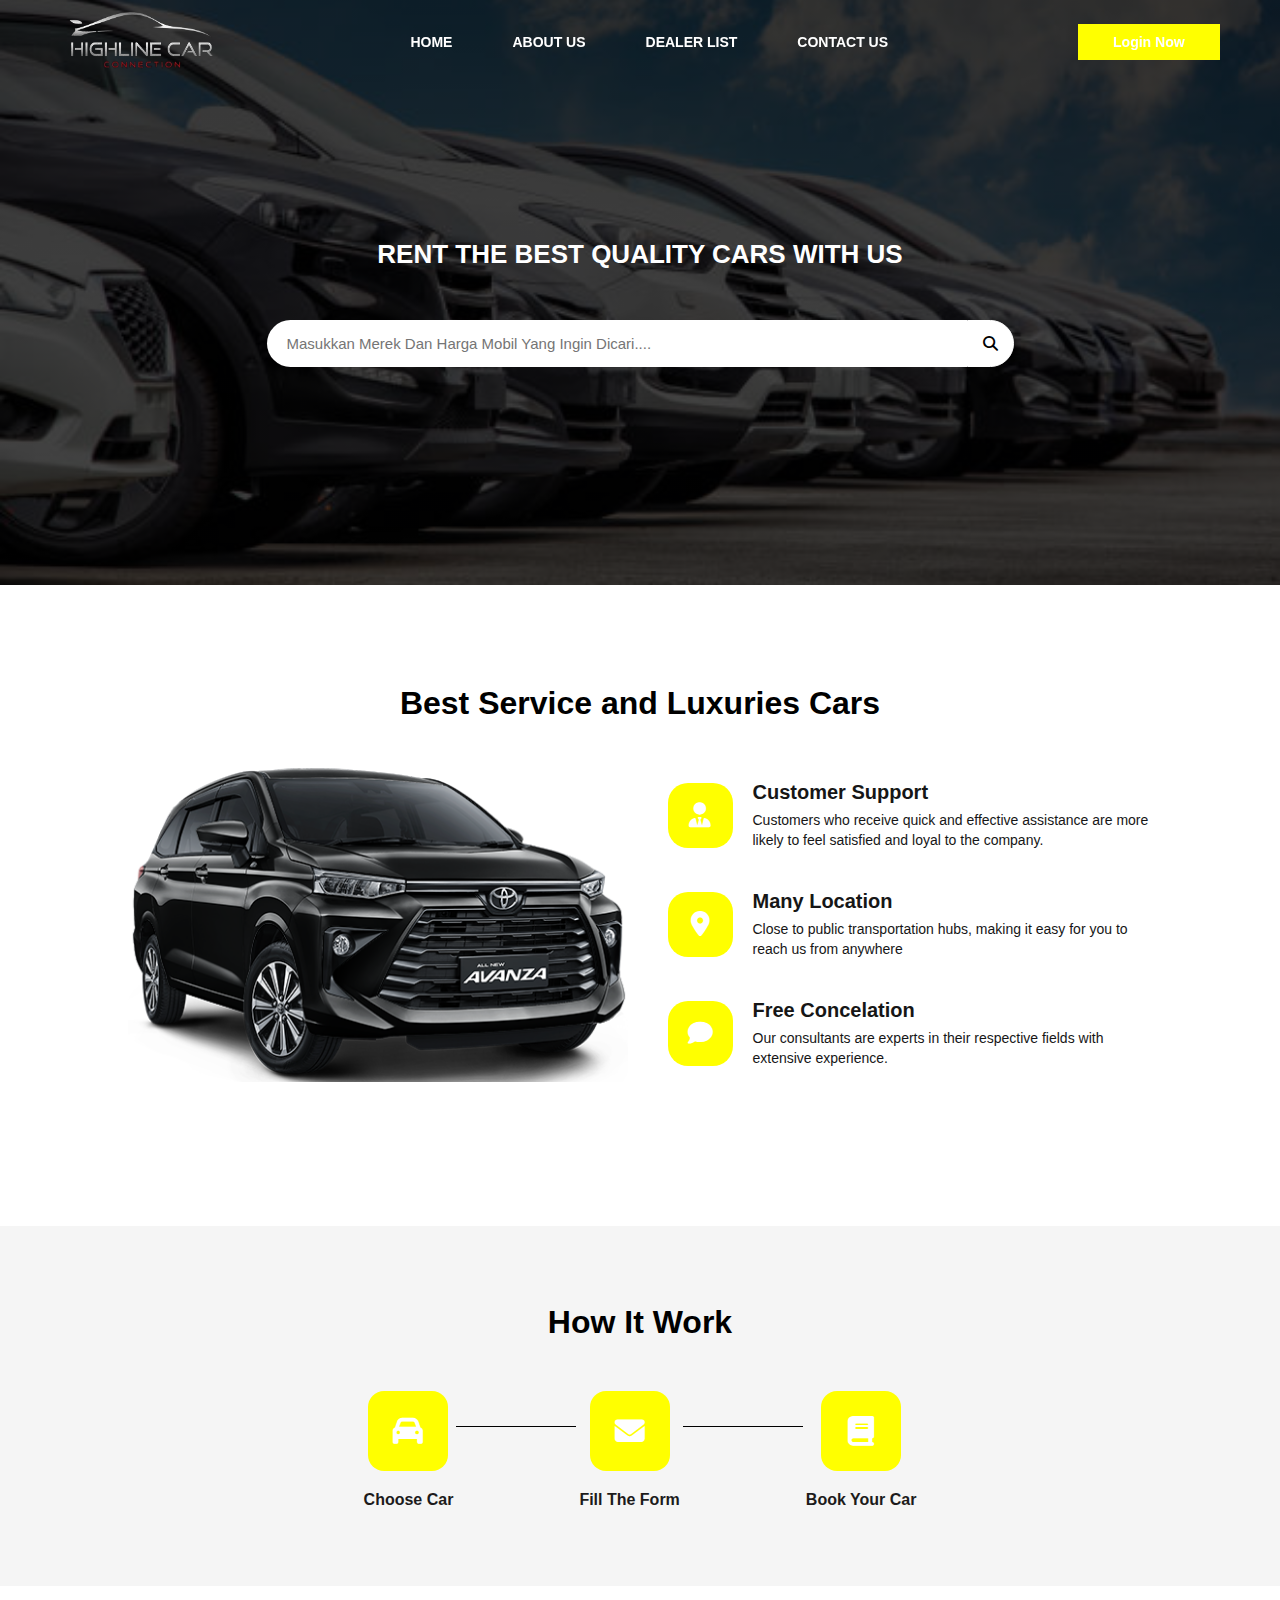
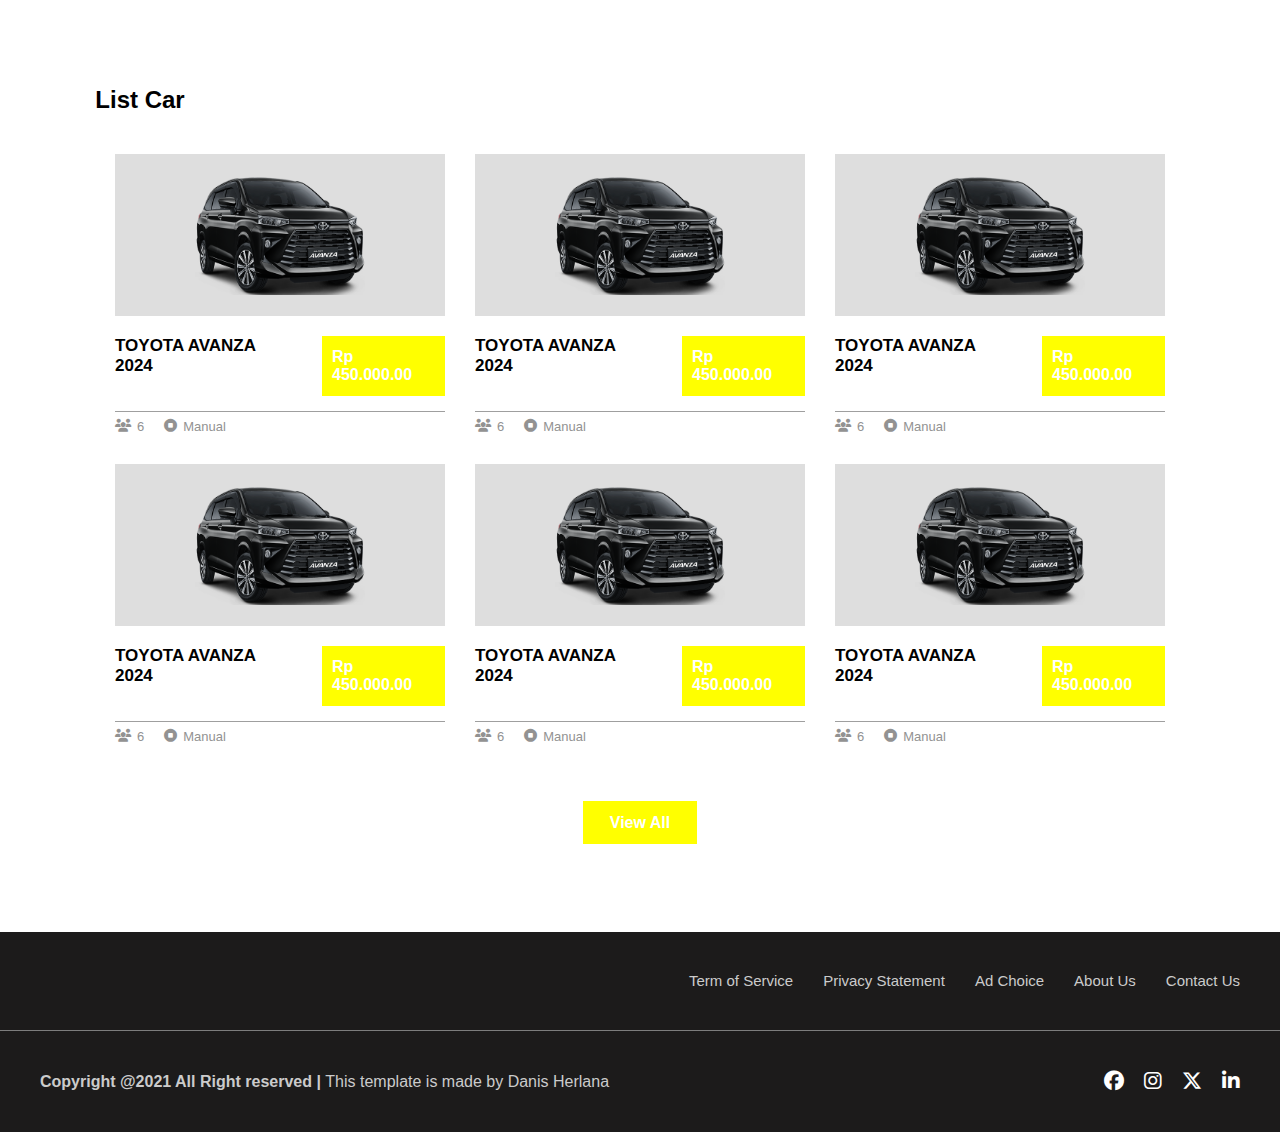
<file: index.html>
<!DOCTYPE html>
<html lang="en">
<head>
    <meta charset="UTF-8">
    <meta name="viewport" content="width=device-width, initial-scale=1.0">
    <title>PrimeCar</title>
    <link rel="stylesheet" href="style.css">
    <link rel="stylesheet" href="https://cdnjs.cloudflare.com/ajax/libs/font-awesome/6.5.2/css/all.min.css">
    <link rel="stylesheet" href="https://cdnjs.cloudflare.com/ajax/libs/font-awesome/6.4.0/css/all.min.css" integrity="sha512-iecdLmaskl7CVkqkXNQ/ZH/XLlvWZOJyj7Yy7tcenmpD1ypASozpmT/E0iPtmFIB46ZmdtAc9eNBvH0H/ZpiBw==" crossorigin="anonymous" referrerpolicy="no-referrer" />
    <link rel="stylesheet" href="https://cdnjs.cloudflare.com/ajax/libs/font-awesome/4.7.0/css/font-awesome.min.css">     
</head>
<body>
    <nav>
        <div class="logo">
            <a href="index.html"><img src="img/logo2.png" alt=""></a>
        </div>

        <input type="checkbox" id="check">
        <label for="check" class="checkbtn">
            <i class="fa-solid fa-bars"></i>
        </label>
        <ul>
            <li><a href="">HOME</a></li>
            <li><a href="">ABOUT US</a></li>
            <li><a href="">DEALER LIST</a></li>
            <li><a href="">CONTACT US</a></li>            
        </ul>
        <div class="login">
            <a href="">Login Now</a>
        </div>
    </nav>
    <section id="home">
        <div class="judul">            
            <p class="des">Rent The Best Quality Cars With Us</p>
        </div>
        <div class="cari">
            <input type="text" placeholder="Masukkan Merek Dan Harga Mobil Yang Ingin Dicari....">
            <button><i class="fa-solid fa-magnifying-glass"></i></button>
        </div>
    </section>

    <section id="service">
        <div class="judul"><h1>Best Service and Luxuries Cars</h1></div>
        <div class="info">
            <div class="gambar">
                <img src="img/avanza.png" alt="">
            </div>

            <div class="kolom">
                <div class="des">
                    <div class="icon"><i class="fa-solid fa-user-tie"></i></div>
                    <div class="teks">
                        <h1>Customer Support</h1>
                        <p>Customers who receive quick and effective assistance are more likely to feel satisfied and loyal to the company.</p>
                    </div>                
                </div>
                <div class="des">
                    <div class="icon"><i class="fa-solid fa-location-dot"></i></div>
                    <div class="teks">
                        <h1>Many Location</h1>
                        <p>Close to public transportation hubs, making it easy for you to reach us from anywhere</p>
                    </div>                
                </div>
                <div class="des">
                    <div class="icon"><i class="fa-solid fa-comment"></i></div>
                    <div class="teks">
                        <h1>Free Concelation</h1>
                        <p>Our consultants are experts in their respective fields with extensive experience.</p>
                    </div>                
                </div>
            </div>   
        </div>
    </section>

    <section id="kerja">
        <div class="judul">
            <h1>How It Work</h1>                
        </div>
        <div class="logo">
            <div class="lokasi">
                <div class="icon"><i class="fa-solid fa-car"></i></div>
                <p class="des">Choose Car</p>
            </div>
            <div class="garis"></div>
            <div class="lokasi">
                <div class="icon"><i class="fa-solid fa-envelope"></i></div>
                <p class="des">Fill The Form</p>
            </div>
            <div class="garis"></div>
            <div class="lokasi">
                <div class="icon"><i class="fa-solid fa-book"></i></div>
                <p class="des">Book Your Car</p>
            </div>
        </div>
    </section>
    
    <section id="mobil">
        <div class="judul">
            <h1>List Car</h1>
        </div>
        <div class="daftar">
            <a href="payment.html">
                <div class="card">
                    <div class="gambar">
                        <img src="img/avanza.png" alt="">
                    </div>
                    <div class="des">
                        <div class="merek"><h1>Toyota Avanza 2024</h1></div>
                        <div class="harga">Rp 450.000.00</div>                   
                    </div>
                    <div class="icon">
                        <div class="jumlah"><i class="fa-solid fa-users"></i>6</div>
                        <div class="jenis"><i class="fa-solid fa-circle-stop"></i>Manual</div>
                    </div>
                </div>
            </a>
            <a href="">
                <div class="card">
                    <div class="gambar">
                        <img src="img/avanza.png" alt="">
                    </div>
                    <div class="des">
                        <div class="merek"><h1>Toyota Avanza 2024</h1></div>
                        <div class="harga">Rp 450.000.00</div>                   
                    </div>
                    <div class="icon">
                        <div class="jumlah"><i class="fa-solid fa-users"></i>6</div>
                        <div class="jenis"><i class="fa-solid fa-circle-stop"></i>Manual</div>
                    </div>
                </div>
            </a>
            <a href="">
                <div class="card">
                    <div class="gambar">
                        <img src="img/avanza.png" alt="">
                    </div>
                    <div class="des">
                        <div class="merek"><h1>Toyota Avanza 2024</h1></div>
                        <div class="harga">Rp 450.000.00</div>                   
                    </div>
                    <div class="icon">
                        <div class="jumlah"><i class="fa-solid fa-users"></i>6</div>
                        <div class="jenis"><i class="fa-solid fa-circle-stop"></i>Manual</div>
                    </div>
                </div>
            </a>
            <a href="">
                <div class="card">
                    <div class="gambar">
                        <img src="img/avanza.png" alt="">
                    </div>
                    <div class="des">
                        <div class="merek"><h1>Toyota Avanza 2024</h1></div>
                        <div class="harga">Rp 450.000.00</div>                   
                    </div>
                    <div class="icon">
                        <div class="jumlah"><i class="fa-solid fa-users"></i>6</div>
                        <div class="jenis"><i class="fa-solid fa-circle-stop"></i>Manual</div>
                    </div>
                </div>
            </a>
            <a href="">
                <div class="card">
                    <div class="gambar">
                        <img src="img/avanza.png" alt="">
                    </div>
                    <div class="des">
                        <div class="merek"><h1>Toyota Avanza 2024</h1></div>
                        <div class="harga">Rp 450.000.00</div>                   
                    </div>
                    <div class="icon">
                        <div class="jumlah"><i class="fa-solid fa-users"></i>6</div>
                        <div class="jenis"><i class="fa-solid fa-circle-stop"></i>Manual</div>
                    </div>
                </div>
            </a>  
            <a href="">
                <div class="card">
                    <div class="gambar">
                        <img src="img/avanza.png" alt="">
                    </div>
                    <div class="des">
                        <div class="merek"><h1>Toyota Avanza 2024</h1></div>
                        <div class="harga">Rp 450.000.00</div>                   
                    </div>
                    <div class="icon">
                        <div class="jumlah"><i class="fa-solid fa-users"></i>6</div>
                        <div class="jenis"><i class="fa-solid fa-circle-stop"></i>Manual</div>
                    </div>
                </div>
            </a>  
        </div>

        <div class="swiper mySwiper">
            <div class="swiper-wrapper">
            <a href="" class="card swiper-slide">
                <div class="gambar">
                    <img src="img/avanza.png" alt="">
                </div>
                <div class="des">
                    <div class="merek"><h1>Toyota Avanza 2024</h1></div>
                    <div class="harga">Rp 450.000.00</div>                   
                </div>
                <div class="icon">
                    <div class="jumlah"><i class="fa-solid fa-users"></i>6</div>
                    <div class="jenis"><i class="fa-solid fa-circle-stop"></i>Manual</div>
                </div>
            </a>  

            <a href="" class="card swiper-slide">
                <div class="gambar">
                    <img src="img/avanza.png" alt="">
                </div>
                <div class="des">
                    <div class="merek"><h1>Toyota Avanza 2024</h1></div>
                    <div class="harga">Rp 450.000.00</div>                   
                </div>
                <div class="icon">
                    <div class="jumlah"><i class="fa-solid fa-users"></i>6</div>
                    <div class="jenis"><i class="fa-solid fa-circle-stop"></i>Manual</div>
                </div>
            </a>  

            <a href="" class="card swiper-slide">
                <div class="gambar">
                    <img src="img/avanza.png" alt="">
                </div>
                <div class="des">
                    <div class="merek"><h1>Toyota Avanza 2024</h1></div>
                    <div class="harga">Rp 450.000.00</div>                   
                </div>
                <div class="icon">
                    <div class="jumlah"><i class="fa-solid fa-users"></i>6</div>
                    <div class="jenis"><i class="fa-solid fa-circle-stop"></i>Manual</div>
                </div>
            </a>  

            <a href="" class="card swiper-slide">
                <div class="gambar">
                    <img src="img/avanza.png" alt="">
                </div>
                <div class="des">
                    <div class="merek"><h1>Toyota Avanza 2024</h1></div>
                    <div class="harga">Rp 450.000.00</div>                   
                </div>
                <div class="icon">
                    <div class="jumlah"><i class="fa-solid fa-users"></i>6</div>
                    <div class="jenis"><i class="fa-solid fa-circle-stop"></i>Manual</div>
                </div>
            </a>  

            <a href="" class="card swiper-slide">
                <div class="gambar">
                    <img src="img/avanza.png" alt="">
                </div>
                <div class="des">
                    <div class="merek"><h1>Toyota Avanza 2024</h1></div>
                    <div class="harga">Rp 450.000.00</div>                   
                </div>
                <div class="icon">
                    <div class="jumlah"><i class="fa-solid fa-users"></i>6</div>
                    <div class="jenis"><i class="fa-solid fa-circle-stop"></i>Manual</div>
                </div>
            </a> 

            <a href="" class="card swiper-slide">
                <div class="gambar">
                    <img src="img/avanza.png" alt="">
                </div>
                <div class="des">
                    <div class="merek"><h1>Toyota Avanza 2024</h1></div>
                    <div class="harga">Rp 450.000.00</div>                   
                </div>
                <div class="icon">
                    <div class="jumlah"><i class="fa-solid fa-users"></i>6</div>
                    <div class="jenis"><i class="fa-solid fa-circle-stop"></i>Manual</div>
                </div>
            </a>                         
            </div>
            <div class="swiper-pagination"></div>
          </div>
        
          <div class="tombol">
            <a href="">View All</a>
          </div>          
       
    </section>

    <footer>
        <div class="col-b">
            <div class="service">
                <li><a href="">Term of Service</a></li>
                <li><a href="">Privacy Statement</a></li>
                <li><a href="">Ad Choice</a></li>
                <li><a href="">About Us</a></li>
                <li><a href="">Contact Us</a></li>
            </div>
            <div class="garis"></div>
            <div class="sosmed">
                <div class="copy">            
                    <h1>Copyright @2021 All Right reserved | <span>This template is made by Danis Herlana</span></h1>
                </div>
                <div class="logo">
                    <a href=""><i class="fa-brands fa-facebook"></i></a>
                    <a href=""><i class="fa-brands fa-instagram"></i></a>
                    <a href=""><i class="fa-brands fa-x-twitter"></i></a>
                    <a href=""><i class="fa-brands fa-linkedin"></i></a>
                </div>
            </div>           
        </div>
    </footer>

    <script src="https://cdn.jsdelivr.net/npm/swiper@11/swiper-bundle.min.js"></script>
    <script src="script.js"></script>

</body>
</html>
</file>
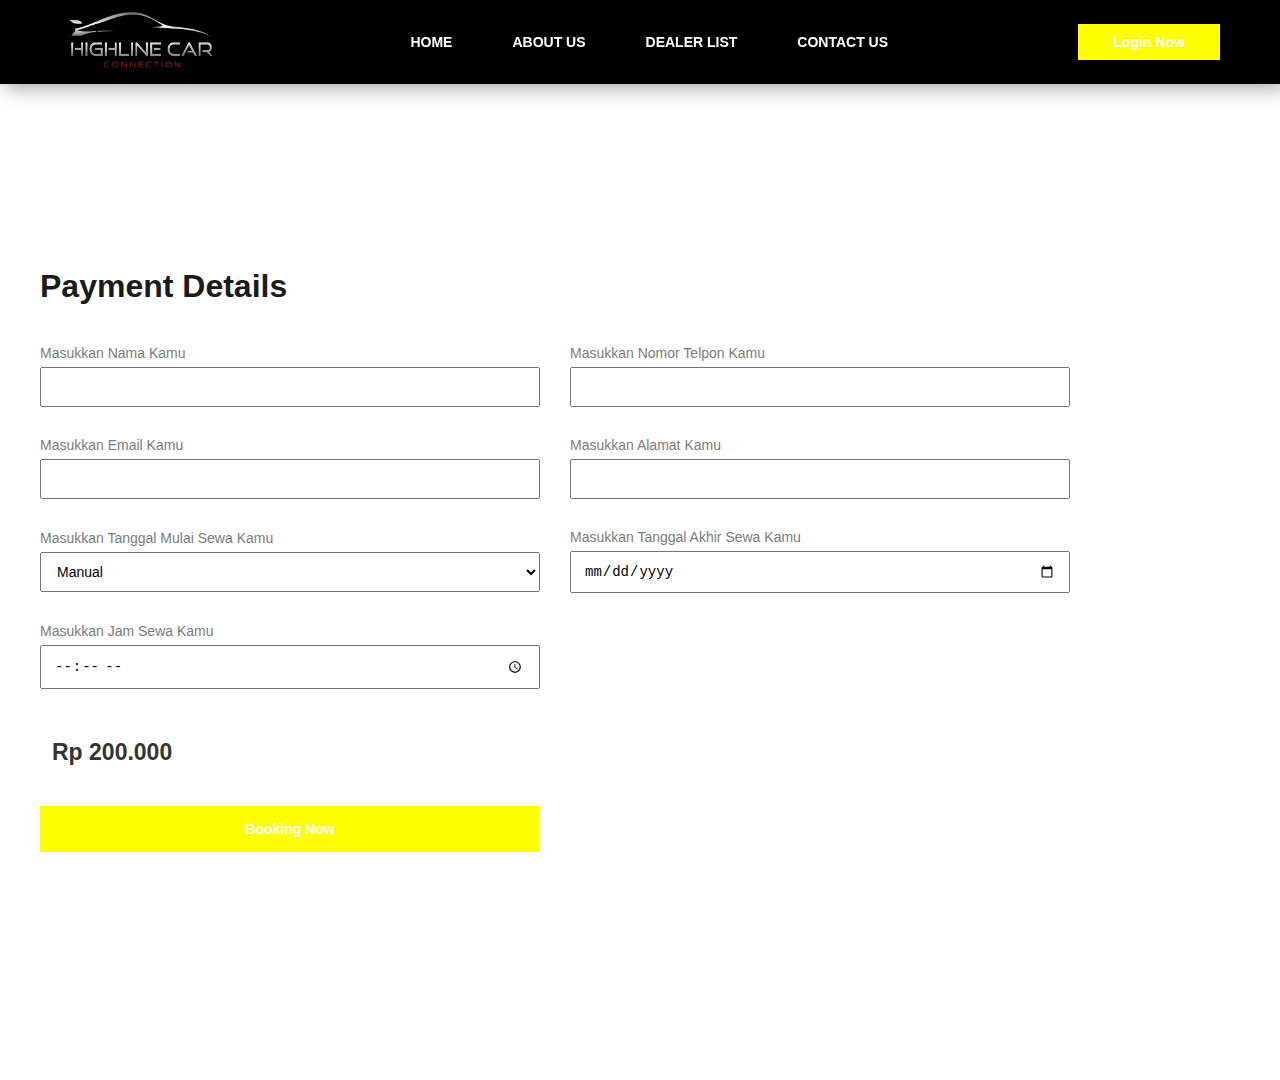
<file: payment.html>
<!DOCTYPE html>
<html lang="en">
<head>
    <meta charset="UTF-8">
    <meta name="viewport" content="width=device-width, initial-scale=1.0">
    <title>Payment</title>
    <link rel="stylesheet" href="style.css">
    <link rel="stylesheet" href="https://cdnjs.cloudflare.com/ajax/libs/font-awesome/6.5.2/css/all.min.css">
    <link rel="stylesheet" href="https://cdnjs.cloudflare.com/ajax/libs/font-awesome/6.4.0/css/all.min.css" integrity="sha512-iecdLmaskl7CVkqkXNQ/ZH/XLlvWZOJyj7Yy7tcenmpD1ypASozpmT/E0iPtmFIB46ZmdtAc9eNBvH0H/ZpiBw==" crossorigin="anonymous" referrerpolicy="no-referrer" />
    <link rel="stylesheet" href="https://cdnjs.cloudflare.com/ajax/libs/font-awesome/4.7.0/css/font-awesome.min.css">    
</head>
<body>
    <nav class="sticky">
        <div class="logo">
            <a href="index.html"><img src="img/logo2.png" alt=""></a>
        </div>

        <input type="checkbox" id="check">
        <label for="check" class="checkbtn">
            <i class="fa-solid fa-bars"></i>
        </label>
        <ul>
            <li><a href="">HOME</a></li>
            <li><a href="">ABOUT US</a></li>
            <li><a href="">DEALER LIST</a></li>
            <li><a href="">CONTACT US</a></li>            
        </ul>
        <div class="login">
            <a href="">Login Now</a>
        </div>
    </nav>
    <section id="payment">
        <h1 class="pay mt">Payment Details</h1>

        <form action="">
            <div class="form">
                <div class="col">
                    <label for="">Masukkan Nama Kamu</label>
                    <input type="text" placeholder="">
                </div>
                <div class="col">
                    <label for="">Masukkan Nomor Telpon Kamu</label>
                    <input type="number" placeholder="">
                </div>
                <div class="col">
                    <label for="">Masukkan Email Kamu</label>
                    <input type="email" placeholder="">
                </div>
                <div class="col">
                    <label for="">Masukkan Alamat Kamu</label>
                    <input type="text" placeholder="">            
                </div>
    
                <div class="col">
                    <label for="date">Masukkan Tanggal Mulai Sewa Kamu</label>
                    <select name="jenis" class="select" id="jenis" required>
                        <option disabled value="">Silahkan Pilih</option>
                        <option value="Manual">Manual</option>
                        <option value="Automatic">Automatic</option>                                      
                    </select>
                </div>
                
                <div class="col">
                    <label for="date">Masukkan Tanggal Akhir Sewa Kamu</label>
                    <input type="date" placeholder="Masukkan Tanggal Akhir Sewa Kamu">
                </div>
                
                <div class="col">
                    <label for="">Masukkan Jam Sewa Kamu</label>
                    <input type="time" placeholder="">
                </div>   
            </div>
            
            <div class="harga">
                <input type="text" value="Rp 200.000">
            </div>
            <div class="button">
                <input type="submit" value="Booking Now">
            </div>
        </form>
    </section>

    <script src="script.js"></script>
</body>
</html>
</file>
<file: style.css>
*{
    margin: 0;
    padding: 0;
    box-sizing: border-box;
}
body{
    font-family: "Poppins", sans-serif;
    box-sizing: border-box;
}
nav{
    width: 100%;
    display: flex;
    align-items: center;
    justify-content: center;
    gap: 190px;
    position: absolute;
    z-index: 100;
    position: fixed;
    transition: 0.3s;
}
nav.sticky{
    background: black;
    box-shadow:  7px 7px 16px #3030304e,
             -7px -7px 16px #3030304e;
}
nav ul{
    display: flex;
    gap: 60px;
}
nav ul li{
    list-style: none;
}
nav ul li a{
    text-decoration: none;
    color: rgb(255, 255, 255);
    font-weight: 600;
    font-size: 14px;
    transition: 0.3s;
}
nav ul li a:hover{
    color: yellow;
}
nav .logo img{
    width: 160px;
    height: 80px;
}
nav .login a{
    text-decoration: none;
    color: white;
    background: yellow;
    padding: 10px 35px;
    font-size: 14px;
    font-weight: 600;
    transition: 0.3s;
}
nav .login a:hover{
   background: white;
   color: black;
}
nav #check {
    display: none;
}
nav .checkbtn{
    display: none;
}
@media (max-width: 1115px) {
    nav {
        gap: 90px;
    }
}
@media (max-width: 1090px) {
    nav{
        gap: 80px;
    }
}
@media (max-width: 976px) {
   ul{
    display: flex;
    flex-direction: column;
    height: 130vh;
    background: black;
    width: 500px;
    padding: 0 20px;
    justify-content: center;
    align-items: center;
    position: absolute;
    margin-top: 560px;
    margin-right: 1900px;
    /* margin-right: 400px; */
    transition: 0.3s ease;
    text-align: left;
   }
   .login{
    display: none;
   }
   nav .checkbtn{
    display: block;
    cursor: pointer;
   }
   #check:checked ~ ul{
    margin-right: 400px;
   }
   nav .checkbtn i{
    color: white;
    font-size: 25px;
   }
   nav {
    gap: 620px;
   }
}
@media (max-width: 850px) {
    nav{
        gap: 500px;
    }
}
@media (max-width: 735px) {
    nav{
        gap: 450px;
        height: 80px;
    }
    nav .logo img{
        width: 120px;
        height: 60px;
    }
}
@media (max-width: 640px) {
    nav{
        gap: 400px;
        height: 80px;
    }
    nav .logo img{
        width: 120px;
        height: 60px;
    }
}
@media (max-width: 600px) {
    nav{
        gap: 350px;
        height: 80px;
    }
    nav .logo img{
        width: 120px;
        height: 60px;
    }
}
@media (max-width: 530px) {
    nav{
        gap: 270px;
        height: 80px;
    }
    nav .logo img{
        width: 120px;
        height: 60px;
    }
    nav ul{
        align-items: flex-start;
    }
    nav ul li{
        margin-left: 270px;
    }
}
@media (max-width: 450px) {
    nav{
        gap: 220px;
        height: 80px;
    }
    nav .logo img{
        width: 100px;
        height: 60px;
    }
    nav ul{
        align-items: flex-start;
    }
    nav ul li{
        margin-left: 270px;
    }
}
@media (max-width: 390px) {
    nav{
        gap: 180px;
        height: 80px;
    }
    nav .logo img{
        width: 100px;
        height: 60px;
    }
    nav ul{
        align-items: flex-start;
    }
    nav ul li{
        margin-left: 270px;
    }
}
@media (max-width: 350px) {
    nav ul li{
        margin-left: 290px;
    }
}
@media (max-width: 335px) {
    nav{
        gap: 150px;
        height: 80px;
    } 
}
@media (max-width: 310px) {
    nav{
        gap: 130px;
        height: 80px;
    }   
    nav ul li{
        margin-left: 300px;
    }
}
#home{
    width: 100%;
    height: 65vh;
    background-image: linear-gradient(rgba(0, 0, 0, 0.771),rgba(0, 0, 0, 0.713)), url(img/bghome.jpg);
    background-position: center;
    background-size: cover;
    display: flex;
    flex-direction: column;
    justify-content: center;  
    align-items: center;  
}
#home .judul{            
    text-align: center;
    margin-top: 20px;
}
#home .harga{
    color: yellow;
    font-size: 70px;
}
#home .des {
    color: white;
    font-weight: 600;
    font-size: 26px;
    text-transform: uppercase;
    margin: 0 20px 0 20px;

}
#home .cari {
    width: 100%;
    display: flex;
    justify-content: center;
    align-items: center;
    margin-top: 50px;
}
#home .cari button{
    padding: 0px 15px;
    height: 47px;
    border: 1px solid white;
    border-radius: 0 50px 50px 0;
    cursor: pointer;
    background: white;
    font-size: 15px;
    transition: 0.3s ease;
}
#home .cari button:hover{
    background: yellow;
    border: 1px solid yellow;
    color: white;

}
#home .cari input{
    padding: 15px 20px;
    width: 700px;
    border-radius: 50px 0 0 50px;
    border: none;
    font-size: 15px;
}
#home .cari input:focus{
    outline: none;
}
@media (max-width: 810px) {
    #home .cari input{
        width: 600px;        
    }
}
@media (max-width: 700px) {
    #home .cari input{
        width: 400px;        
    }
}
@media (max-width: 505px) {
    #home .cari input{
        width: 350px;        
    }
}
@media (max-width: 575px) {
    /* #home .judul{
        margin-left: 0;
    } */
    #home{
        align-items: center;
    }
}
@media (max-width: 500px) {
    #home .harga{
        color: yellow;
        font-size: 50px;
    }
    #home .des {
        color: white;
        font-weight: 600;
        font-size: 20px;
        line-height: 26px;
    }
    h1{
        font-size: 20px;
    }
}
@media (max-width: 450px) {
    #home .cari input{
        width: 300px;        
    }
}
@media (max-width: 380px) {
    #home .cari input{
        width: 220px; 
        font-size: 14px;       
    }
    #home .cari button{        
        height: 46px;     
    }
}
@media (max-width: 295px) {
    #home .cari input{
        width: 200px;        
    }
}

#mobil{
    width: 100%;
    display: flex;
    margin-top: 100px;
    margin-bottom: 100px;
    flex-direction: column;
    justify-content: center;
    align-items: center;
}
#mobil .tombol{
    margin-top: 20px;
}
#mobil .tombol a{
    padding: 13px 27px;
    background: yellow;
    font-weight: 600;
    color: white;
    font-size: 16px;
    transition: 0.3s;
}
#mobil .tombol a:hover{    
    background: rgb(3, 3, 3);
    font-weight: 600;
    color: white;
    font-size: 16px;
}
#mobil .swiper{
    display: none;
}

#mobil .judul h1{
    font-size: 24px;
    margin-right: 1000px;
}
#mobil .daftar{
    margin: 0 20px 50px 20px;
    margin-top: 40px;
    display: flex;
    gap: 30px;
    flex-wrap: wrap;
    justify-content: center;
}
#mobil .card {
    width: 330px;
    height: 280px;
    display: flex;
    flex-direction: column;
}
#mobil .card-1 {
    width: 80%;
    height: 280px;
    display: flex;
    flex-direction: column;
}
#mobil .card:hover .des .harga {
   background: black;
}
#mobil .card-1:hover .des .harga {
    background: black;
 }
#mobil .card .des{
    display: flex;
    margin-top: 20px;
    justify-content: space-between;
}
#mobil .card-1 .des{
    display: flex;
    margin-top: 20px;
    justify-content: space-between;
}
#mobil .card .des .merek h1{
   font-size: 17px;
   text-transform: uppercase;
   margin-right: 30px;
}
#mobil .card-1 .des .merek h1{
    font-size: 17px;
    text-transform: uppercase;
    margin-right: 30px;
 }
#mobil .card .des .harga{
    font-size: 16px;   
    font-weight: 600;
    color: rgb(255, 255, 255);
 }
 #mobil .card-1 .des .harga{
    font-size: 16px;   
    font-weight: 600;
    color: rgb(255, 255, 255);
 }
#mobil .card .des .harga{
    padding: 12px 10px;
    background: yellow;
    transition: 0.3s;
}
#mobil .card-1 .des .harga{
    padding: 12px 10px;
    background: yellow;
    transition: 0.3s;
}
#mobil .card .gambar{
    width: 100%;
    height: 170px;
    display: flex;
    justify-content: center;
    align-items: center;
    background: rgb(222, 222, 222);
}
#mobil .card-1 .gambar{
    width: 100%;
    height: 170px;
    display: flex;
    justify-content: center;
    align-items: center;
    background: rgb(222, 222, 222);
}
#mobil .card .gambar img{
    width: 170px;
    height: 120px;
}
#mobil .card-1 .gambar img{
    width: 250px;
    height: 150px;
}
#mobil a{
    text-decoration: none;
    color: black;
}
#mobil .card .icon{
    width: 100%;
    border-top: 1px solid rgb(159, 159, 159);
    display: flex;
    gap: 20px;   
    margin-top: 15px; 
}
#mobil .card-1 .icon{
    width: 100%;
    border-top: 1px solid rgb(159, 159, 159);
    display: flex;
    gap: 20px;   
    margin-top: 15px; 
}
#mobil .card .icon .jumlah{
    margin-top: 7px;
    display: flex;
    gap: 6px;
    color: rgb(146, 146, 146);
    font-size: 13px;
}
#mobil .card-1 .icon .jumlah{
    margin-top: 7px;
    display: flex;
    gap: 6px;
    color: rgb(146, 146, 146);
    font-size: 13px;
}
#mobil .card .icon .jenis{
    margin-top: 7px;
    display: flex;
    gap: 6px;
    color: rgb(146, 146, 146);
    font-size: 13px;
}
#mobil .card-1 .icon .jenis{
    margin-top: 7px;
    display: flex;
    gap: 6px;
    color: rgb(146, 146, 146);
    font-size: 13px;
}

.swiper {
    width: 100%;
    padding-top: 50px;
    padding-bottom: 50px;
  }

  .swiper-slide {
    background-position: center;
    background-size: cover;
    width: 300px;
    height: 300px;
  }

  .swiper-slide img {
    display: block;
    width: 100%;
  }

@media (max-width: 1115px) {
    #mobil .judul h1 {
        font-size: 24px;
        margin-right: 0;
    }
    
}
@media (max-width: 1106px) {
    #mobil .card {
        width: 300px;
        
    }
    #mobil .card .des .harga{
        font-size: 14px;   
        font-weight: 600;
        color: rgb(255, 255, 255);
     }
     #mobil .card .des .merek h1{
        font-size: 15px;
        text-transform: uppercase;
     }
}
@media (max-width: 1016px) {
    #mobil .card {
        width: 260px;
        
    }
    #mobil .card .des .harga{
        font-size: 14px;   
        font-weight: 600;
        color: rgb(255, 255, 255);
     }
     #mobil .card .des .merek h1{
        font-size: 15px;
        text-transform: uppercase;
     }
}
@media (max-width: 896px) {
    #mobil .card {
        width: 320px;
        
    }
    #mobil .card .des .harga{
        font-size: 14px;   
        font-weight: 600;
        color: rgb(255, 255, 255);
     }
     #mobil .card .des .merek h1{
        font-size: 15px;
        text-transform: uppercase;
     }
}
@media (max-width: 808px) {
  #mobil{
    margin-top: 80px;
    margin-bottom: 80px;
  }
}
@media (max-width: 726px) {
    #mobil .card {
        width: 270px;
        
    }
    #mobil .card .des .harga{
        font-size: 14px;   
        font-weight: 600;
        color: rgb(255, 255, 255);
     }
     #mobil .card .des .merek h1{
        font-size: 15px;
        text-transform: uppercase;
     }
}
@media (max-width: 626px) {
    #mobil .daftar{
        gap: 15px;
    }
    #mobil .card {
        width: 220px;
        
    }
    #mobil .card .des .harga{
        font-size: 14px;   
        font-weight: 600;
        color: rgb(255, 255, 255);
     }
     #mobil .card .des .merek h1{
        font-size: 15px;
        text-transform: uppercase;
     }
}
@media (max-width: 511px) {
 #mobil .daftar .card{
    display: none;
 }
 #mobil .daftar{
    display: none;
 }
 #mobil .swiper{
    display: block;
    margin-bottom: 50px;
    margin-top: 30px;
 }
 #mobil .card{
    width: 330px;
    
}
#mobil .judul h1 {
    font-size: 20px;
    margin-right: 0;
}
}
@media (max-width: 375px) {
    #mobil .card{
        width: 250px;        
    }
}

#kerja {
    width: 100%; 
    height: 40vh;   
    display: flex;
    flex-direction: column;
    justify-content: center;
    align-items: center; 
    background: whitesmoke;   
}

#kerja .garis{
    width: 120px;
    margin-top: 35px;
    border-top: 1px solid black;        
}

#kerja .logo{   
    display: flex;
    flex-wrap: wrap;
    margin: 50px 30px 0px 30px;
    gap: 3px;
}
#kerja .logo .lokasi .icon{
    display: flex;
    justify-content: center;
    align-items: center;
    width: 80px;
    height: 80px;
    font-size: 30px;
    border-radius: 16px;
    background: yellow;
    color: white;
}
#kerja .logo .lokasi .des{
    margin-top: 20px;
    font-weight: bold;
    color: #1c1b1b;
}

#kerja .lokasi{
    display: flex;
    flex-direction: column;
    justify-content: center;
    align-items: center;
}
@media (max-width: 1115px) {
    #kerja .logo .lokasi .icon{
        display: flex;
        justify-content: center;
        align-items: center;
        width: 70px;
        height: 70px;
        font-size: 27px;
        border-radius: 16px;
        background: yellow;
        color: white;
    }
}

@media (max-width: 667px) {
    #kerja .logo{    
        display: flex;
        flex-wrap: wrap;
        margin: 50px 10px;
        gap: 3px;
    }
}
@media (max-width: 627px) {
    #kerja {
        width: 100%;
        height: fit-content;
        display: flex;
        flex-direction: column;
        justify-content: center;
        align-items: center;
        background: rgba(245, 245, 245, 0);
    }
    #kerja .logo{    
        display: flex;
        flex-direction: column;
        margin: 50px 10px 50px 10px;
        gap: 3px;
    }
    #kerja .garis{
        width: 1px;
        margin-top: 8px;
        margin-bottom: 8px;
        height: 67px;
        margin-left: 61px;
        border-left: 1px solid black;        
    }
    #kerja .logo .lokasi .des {
       font-size: 15px;
    }
}
#service{
    width: 100%;
    margin-top: 100px;
    margin-bottom: 100px;
    display: flex;
    flex-direction: column;
    justify-content: center;
    align-items: center;
}
#service .kolom{
    display: flex;
    flex-direction: column;
    justify-content: center;
    align-items: center;
    gap: 40px;
}
#service .info{
    display: flex;
    margin: 40px 20px; 
    gap: 40px;
    justify-content: center;
    align-items: center;
}
#service .gambar img{
    width :500px;
    height: 320px;
}
#service .des{
    display: flex;
    justify-content: center;
    align-items: center;   
}
#service .des .icon{
    width: 65px;
    height: 65px;
    border-radius: 20px;
    display: flex;
    justify-content: center;
    align-items: center;
    background-color: yellow;
    color: white;
    font-size: 25px;
}
#service .des .teks h1{
    font-size: 20px;
    color: rgb(22, 22, 22);
}
#service .des .teks{
    margin-left: 20px;
}
#service .teks p{
    margin-top: 6px;
    width: 400px;
    font-size: 14px;
    color: rgb(22, 22, 22);
    line-height: 20px;
}
@media (max-width: 1115px) {
    #service .teks p {
        margin-top: 6px;
        width: 300px;
        font-size: 14px;
        color: rgb(22, 22, 22);
        line-height: 20px;
    }
}
@media (max-width: 995px) {
#service .gambar img {
    width: 450px;
    height: 300px;
}
}
@media (max-width: 910px) {
    #service .gambar img {
        width: 400px;
        height: 250px;
    }
    }
    @media (max-width: 870px) {
        #service .gambar img {
            width: 330px;
            height: 230px;
        }
        #service .des .teks h1 {
            font-size: 17px;
            color: rgb(22, 22, 22);
        }
        #service .teks p {
            margin-top: 6px;
            width: 300px;
            font-size: 13px;
            color: rgb(22, 22, 22);
            line-height: 20px;
        }
        }
@media (max-width: 808px) {
    #service .gambar img {
        width: 330px;
        height: 230px;
        display: none;
    }
    #service {        
        margin-top: 80px;
        margin-bottom: 80px;        
    }
    #service .des .teks h1 {
        font-size: 17px;
        color: rgb(22, 22, 22);
    }
    #service .teks p {
        margin-top: 6px;
        width: 300px;
        font-size: 13px;
        color: rgb(22, 22, 22);
        line-height: 20px;
    }
    #service .info {
        display: flex;
        margin: 40px 20px;
        gap: 0px;
        justify-content: center;
        align-items: center;
    }
}
@media (max-width: 440px) {
    #service .teks p {
        margin-top: 6px;
        width: 181px;
        font-size: 13px;
        color: rgb(22, 22, 22);
        line-height: 20px;
    }
    #service .des {
        display: flex;
        justify-content: center;
        align-items: center;
        flex-direction: column;
        text-align: center;
    }
    #service .des .teks {
        margin-left: 0px;
    }
    #service .des .teks h1 {
        font-size: 17px;
        color: rgb(22, 22, 22);
        margin-top: 20px;
    }
    .judul{
        text-align: center;
        margin: 0 40px;
    }
    .judul h1{
        line-height: 30px;
    }
}

#payment{
    width: 100%;
    height: 120vh;
    display: flex;
    flex-direction: column;
    justify-content: center;
    overflow: hidden;
}
#payment .pay{
    color: #1c1b1b;
    margin: 40px 40px 0px 40px;
}

#payment form .form{
    margin: 40px 40px;
    display: flex;
    flex-wrap: wrap;
    align-items: center;
    gap: 30px;
}
#payment form input{
    padding: 10px 12px;
    width: 500px;
    font-size: 14px;
}
#payment form input:focus{
    outline: 1px solid rgb(85, 85, 85);
}

#payment form .select{
    padding: 10px 12px;
    width: 500px;
    font-size: 14px;
}
#payment form select:focus{
    outline: 1px solid rgb(85, 85, 85);
}
.col{
    display: flex;
    flex-direction: column;
    gap: 6px;
}
#payment .col label{
    font-size: 14px;
    color: rgb(124, 124, 124);
}
#payment .harga{
    margin: 0 40px;
}
#payment .harga input{
    font-weight: bold;
    border: none;
    font-size: 23px;
    color: rgb(53, 53, 53);
}
#payment .button{
    margin: 30px 40px 0 40px;
}
#payment .button input{
    border: none;
    background: yellow;
    color: white;
    cursor: pointer;
    font-weight: bold;
    transition: 0.3s;
    padding: 15px 0;
}
#payment .button input:hover{
    background-color: black;
}

@media (max-width: 1115px) {
    #payment{
        height: fit-content;
    }
    #payment .pay{
        color: #1c1b1b;
        margin: 150px 40px 0px 40px;
    }
    #payment .button {
        margin: 30px 40px 100px 40px;
    }
}
@media (max-width:590px) {
    #payment form input {
        padding: 10px 12px;
        width: 400px;
        font-size: 14px;
    }
}
@media (max-width: 490px) {
    #payment{
        display: flex;
        flex-direction: column;
        justify-content: center;
        align-items: center;
    }
    #payment form .form {
    margin: 40px 40px;
    display: flex;
    flex-wrap: wrap;
    align-items: center;
    justify-content: center;
    gap: 30px;    
}
    #payment form input {
        padding: 10px 12px;
        width: 350px;
        font-size: 14px;
    }
}
@media (max-width: 446px) {
      #payment form input {
        padding: 10px 12px;
        width: 320px;
        font-size: 14px;
    }
}
@media (max-width: 416px) {
      #payment form input {
        padding: 10px 12px;
        width: 300px;
        font-size: 14px;
    }
        #payment form .form {
    margin: 40px 0px;
    display: flex;
    flex-wrap: wrap;
    align-items: center;
    justify-content: center;
    gap: 30px;    
}
}
@media (max-width: 355px) {
      #payment form input {
        padding: 10px 12px;
        width: 250px;
        font-size: 14px;
    }
        #payment form .form {
    margin: 40px 0px;
    display: flex;
    flex-wrap: wrap;
    align-items: center;
    justify-content: center;
    gap: 30px;    
}
}

footer{
    width: 100%;
    background-color: #1c1b1b;
    height: 200px;
    display: flex;
    flex-direction: column;   
}
footer .service{
    display: flex;  
    gap: 30px; 
    flex-wrap: wrap;
    justify-content: flex-end;
    margin: 40px 40px 40px 0;
}
footer .service li{
    list-style: none;
}
footer .service li a{
    text-decoration: none;
    font-size: 15px;
    color: rgb(203, 203, 203);
    transition: 0.3s;
}
footer .service li a:hover{
    text-decoration: none;
    font-size: 15px;
    color: rgb(255, 255, 255);
}
.garis{
    width: 100%;
    height: 1px;
    background-color: rgb(125, 125, 125);
}
footer .copy h1{
    font-size: 16px;
        color: rgb(203, 203, 203);
}
footer .copy span{
    font-size: 16px;
    color: rgb(203, 203, 203);

    font-weight: 400;
}
footer .copy{
    margin: 40px 40px;
}
footer .logo{
    margin: 40px 40px;
    display: flex;
    flex-wrap: wrap;
    gap: 20px;
}
footer .sosmed{
    display: flex;
    justify-content: space-between;
    align-items: center;
    flex-wrap: wrap;
}
footer i{
    color: white;
    font-size: 20px;
}
@media (max-width: 881px) {
    footer{
        height: fit-content;
    }
}
@media (max-width: 670px) {
    footer .service {       
        margin: 40px 40px 40px 40px;
    }
}
@media (max-width: 525px) {
    footer .service {
        display: flex;
        gap: 30px;
        flex-direction: column;
        justify-content: flex-start;        
    }
}

/* slide */

/**
 * Swiper 11.1.4
 * Most modern mobile touch slider and framework with hardware accelerated transitions
 * https://swiperjs.com
 *
 * Copyright 2014-2024 Vladimir Kharlampidi
 *
 * Released under the MIT License
 *
 * Released on: May 30, 2024
 */
 @font-face {
    font-family: swiper-icons;
    src: url('data:application/font-woff;charset=utf-8;base64, [base64]//wADZ2x5ZgAAAywAAADMAAAD2MHtryVoZWFkAAABbAAAADAAAAA2E2+eoWhoZWEAAAGcAAAAHwAAACQC9gDzaG10eAAAAigAAAAZAAAArgJkABFsb2NhAAAC0AAAAFoAAABaFQAUGG1heHAAAAG8AAAAHwAAACAAcABAbmFtZQAAA/gAAAE5AAACXvFdBwlwb3N0AAAFNAAAAGIAAACE5s74hXjaY2BkYGAAYpf5Hu/j+W2+MnAzMYDAzaX6QjD6/4//Bxj5GA8AuRwMYGkAPywL13jaY2BkYGA88P8Agx4j+/8fQDYfA1AEBWgDAIB2BOoAeNpjYGRgYNBh4GdgYgABEMnIABJzYNADCQAACWgAsQB42mNgYfzCOIGBlYGB0YcxjYGBwR1Kf2WQZGhhYGBiYGVmgAFGBiQQkOaawtDAoMBQxXjg/wEGPcYDDA4wNUA2CCgwsAAAO4EL6gAAeNpj2M0gyAACqxgGNWBkZ2D4/wMA+xkDdgAAAHjaY2BgYGaAYBkGRgYQiAHyGMF8FgYHIM3DwMHABGQrMOgyWDLEM1T9/w8UBfEMgLzE////P/5//f/V/xv+r4eaAAeMbAxwIUYmIMHEgKYAYjUcsDAwsLKxc3BycfPw8jEQA/[base64]/uznmfPFBNODM2K7MTQ45YEAZqGP81AmGGcF3iPqOop0r1SPTaTbVkfUe4HXj97wYE+yNwWYxwWu4v1ugWHgo3S1XdZEVqWM7ET0cfnLGxWfkgR42o2PvWrDMBSFj/IHLaF0zKjRgdiVMwScNRAoWUoH78Y2icB/yIY09An6AH2Bdu/UB+yxopYshQiEvnvu0dURgDt8QeC8PDw7Fpji3fEA4z/PEJ6YOB5hKh4dj3EvXhxPqH/SKUY3rJ7srZ4FZnh1PMAtPhwP6fl2PMJMPDgeQ4rY8YT6Gzao0eAEA409DuggmTnFnOcSCiEiLMgxCiTI6Cq5DZUd3Qmp10vO0LaLTd2cjN4fOumlc7lUYbSQcZFkutRG7g6JKZKy0RmdLY680CDnEJ+UMkpFFe1RN7nxdVpXrC4aTtnaurOnYercZg2YVmLN/d/gczfEimrE/fs/bOuq29Zmn8tloORaXgZgGa78yO9/cnXm2BpaGvq25Dv9S4E9+5SIc9PqupJKhYFSSl47+Qcr1mYNAAAAeNptw0cKwkAAAMDZJA8Q7OUJvkLsPfZ6zFVERPy8qHh2YER+3i/BP83vIBLLySsoKimrqKqpa2hp6+jq6RsYGhmbmJqZSy0sraxtbO3sHRydnEMU4uR6yx7JJXveP7WrDycAAAAAAAH//wACeNpjYGRgYOABYhkgZgJCZgZNBkYGLQZtIJsFLMYAAAw3ALgAeNolizEKgDAQBCchRbC2sFER0YD6qVQiBCv/H9ezGI6Z5XBAw8CBK/m5iQQVauVbXLnOrMZv2oLdKFa8Pjuru2hJzGabmOSLzNMzvutpB3N42mNgZGBg4GKQYzBhYMxJLMlj4GBgAYow/P/PAJJhLM6sSoWKfWCAAwDAjgbRAAB42mNgYGBkAIIbCZo5IPrmUn0hGA0AO8EFTQAA');
    font-weight: 400;
    font-style: normal
}

:root {
    --swiper-theme-color: yellow;
}

:host {
    position: relative;
    display: block;
    margin-left: auto;
    margin-right: auto;
    z-index: 1
}

.swiper {
    margin-left: auto;
    margin-right: auto;
    position: relative;
    overflow: hidden;
    list-style: none;
    padding: 0;
    z-index: 1;
    display: block
}

.swiper-vertical>.swiper-wrapper {
    flex-direction: column
}

.swiper-wrapper {
    position: relative;
    width: 100%;
    height: 100%;
    z-index: 1;
    display: flex;
    transition-property: transform;
    transition-timing-function: var(--swiper-wrapper-transition-timing-function,initial);
    box-sizing: content-box
}

.swiper-android .swiper-slide,.swiper-ios .swiper-slide,.swiper-wrapper {
    transform: translate3d(0px,0,0)
}

.swiper-horizontal {
    touch-action: pan-y
}

.swiper-vertical {
    touch-action: pan-x
}

.swiper-slide {
    flex-shrink: 0;
    width: 100%;
    height: 100%;
    position: relative;
    transition-property: transform;
    display: block
}

.swiper-slide-invisible-blank {
    visibility: hidden
}

.swiper-autoheight,.swiper-autoheight .swiper-slide {
    height: auto
}

.swiper-autoheight .swiper-wrapper {
    align-items: flex-start;
    transition-property: transform,height
}

.swiper-backface-hidden .swiper-slide {
    transform: translateZ(0);
    -webkit-backface-visibility: hidden;
    backface-visibility: hidden
}

.swiper-3d.swiper-css-mode .swiper-wrapper {
    perspective: 1200px
}

.swiper-3d .swiper-wrapper {
    transform-style: preserve-3d
}

.swiper-3d {
    perspective: 1200px
}

.swiper-3d .swiper-cube-shadow,.swiper-3d .swiper-slide {
    transform-style: preserve-3d
}

.swiper-css-mode>.swiper-wrapper {
    overflow: auto;
    scrollbar-width: none;
    -ms-overflow-style: none
}

.swiper-css-mode>.swiper-wrapper::-webkit-scrollbar {
    display: none
}

.swiper-css-mode>.swiper-wrapper>.swiper-slide {
    scroll-snap-align: start start
}

.swiper-css-mode.swiper-horizontal>.swiper-wrapper {
    scroll-snap-type: x mandatory
}

.swiper-css-mode.swiper-vertical>.swiper-wrapper {
    scroll-snap-type: y mandatory
}

.swiper-css-mode.swiper-free-mode>.swiper-wrapper {
    scroll-snap-type: none
}

.swiper-css-mode.swiper-free-mode>.swiper-wrapper>.swiper-slide {
    scroll-snap-align: none
}

.swiper-css-mode.swiper-centered>.swiper-wrapper::before {
    content: '';
    flex-shrink: 0;
    order: 9999
}

.swiper-css-mode.swiper-centered>.swiper-wrapper>.swiper-slide {
    scroll-snap-align: center center;
    scroll-snap-stop:always}

.swiper-css-mode.swiper-centered.swiper-horizontal>.swiper-wrapper>.swiper-slide:first-child {
    margin-inline-start:var(--swiper-centered-offset-before)}

.swiper-css-mode.swiper-centered.swiper-horizontal>.swiper-wrapper: :before {
    height:100%;
    min-height: 1px;
    width: var(--swiper-centered-offset-after)
}

.swiper-css-mode.swiper-centered.swiper-vertical>.swiper-wrapper>.swiper-slide:first-child {
    margin-block-start:var(--swiper-centered-offset-before)}

.swiper-css-mode.swiper-centered.swiper-vertical>.swiper-wrapper: :before {
    width:100%;
    min-width: 1px;
    height: var(--swiper-centered-offset-after)
}

.swiper-3d .swiper-slide-shadow,.swiper-3d .swiper-slide-shadow-bottom,.swiper-3d .swiper-slide-shadow-left,.swiper-3d .swiper-slide-shadow-right,.swiper-3d .swiper-slide-shadow-top {
    position: absolute;
    left: 0;
    top: 0;
    width: 100%;
    height: 100%;
    pointer-events: none;
    z-index: 10
}

.swiper-3d .swiper-slide-shadow {
    background: rgba(0,0,0,.15)
}

.swiper-3d .swiper-slide-shadow-left {
    background-image: linear-gradient(to left,rgba(0,0,0,.5),rgba(0,0,0,0))
}

.swiper-3d .swiper-slide-shadow-right {
    background-image: linear-gradient(to right,rgba(0,0,0,.5),rgba(0,0,0,0))
}

.swiper-3d .swiper-slide-shadow-top {
    background-image: linear-gradient(to top,rgba(0,0,0,.5),rgba(0,0,0,0))
}

.swiper-3d .swiper-slide-shadow-bottom {
    background-image: linear-gradient(to bottom,rgba(0,0,0,.5),rgba(0,0,0,0))
}

.swiper-lazy-preloader {
    width: 42px;
    height: 42px;
    position: absolute;
    left: 50%;
    top: 50%;
    margin-left: -21px;
    margin-top: -21px;
    z-index: 10;
    transform-origin: 50%;
    box-sizing: border-box;
    border: 4px solid var(--swiper-preloader-color,var(--swiper-theme-color));
    border-radius: 50%;
    border-top-color: transparent
}

.swiper-watch-progress .swiper-slide-visible .swiper-lazy-preloader,.swiper:not(.swiper-watch-progress) .swiper-lazy-preloader {
    animation: swiper-preloader-spin 1s infinite linear
}

.swiper-lazy-preloader-white {
    --swiper-preloader-color: #fff
}

.swiper-lazy-preloader-black {
    --swiper-preloader-color: #000
}

@keyframes swiper-preloader-spin {
    0% {
        transform: rotate(0deg)
    }

    100% {
        transform: rotate(360deg)
    }
}

.swiper-virtual .swiper-slide {
    -webkit-backface-visibility: hidden;
    transform: translateZ(0)
}

.swiper-virtual.swiper-css-mode .swiper-wrapper::after {
    content: '';
    position: absolute;
    left: 0;
    top: 0;
    pointer-events: none
}

.swiper-virtual.swiper-css-mode.swiper-horizontal .swiper-wrapper::after {
    height: 1px;
    width: var(--swiper-virtual-size)
}

.swiper-virtual.swiper-css-mode.swiper-vertical .swiper-wrapper::after {
    width: 1px;
    height: var(--swiper-virtual-size)
}

:root {
    --swiper-navigation-size: 44px
}

.swiper-button-next,.swiper-button-prev {
    position: absolute;
    top: var(--swiper-navigation-top-offset,50%);
    width: calc(var(--swiper-navigation-size)/ 44 * 27);
    height: var(--swiper-navigation-size);
    margin-top: calc(0px - (var(--swiper-navigation-size)/ 2));
    z-index: 10;
    cursor: pointer;
    display: flex;
    align-items: center;
    justify-content: center;
    color: var(--swiper-navigation-color,var(--swiper-theme-color))
}

.swiper-button-next.swiper-button-disabled,.swiper-button-prev.swiper-button-disabled {
    opacity: .35;
    cursor: auto;
    pointer-events: none
}

.swiper-button-next.swiper-button-hidden,.swiper-button-prev.swiper-button-hidden {
    opacity: 0;
    cursor: auto;
    pointer-events: none
}

.swiper-navigation-disabled .swiper-button-next,.swiper-navigation-disabled .swiper-button-prev {
    display: none!important
}

.swiper-button-next svg,.swiper-button-prev svg {
    width: 100%;
    height: 100%;
    object-fit: contain;
    transform-origin: center
}

.swiper-rtl .swiper-button-next svg,.swiper-rtl .swiper-button-prev svg {
    transform: rotate(180deg)
}

.swiper-button-prev,.swiper-rtl .swiper-button-next {
    left: var(--swiper-navigation-sides-offset,10px);
    right: auto
}

.swiper-button-next,.swiper-rtl .swiper-button-prev {
    right: var(--swiper-navigation-sides-offset,10px);
    left: auto
}

.swiper-button-lock {
    display: none
}

.swiper-button-next:after,.swiper-button-prev:after {
    font-family: swiper-icons;
    font-size: var(--swiper-navigation-size);
    text-transform: none!important;
    letter-spacing: 0;
    font-variant: initial;
    line-height: 1
}

.swiper-button-prev:after,.swiper-rtl .swiper-button-next:after {
    content: 'prev'
}

.swiper-button-next,.swiper-rtl .swiper-button-prev {
    right: var(--swiper-navigation-sides-offset,10px);
    left: auto
}

.swiper-button-next:after,.swiper-rtl .swiper-button-prev:after {
    content: 'next'
}

.swiper-pagination { 
    margin-top: 30px;   
    /* position: absolute; */
    text-align: center;
    transition: .3s opacity;
    transform: translate3d(0,0,0);
    z-index: 10
}

.swiper-pagination.swiper-pagination-hidden {
    opacity: 0
}

.swiper-pagination-disabled>.swiper-pagination,.swiper-pagination.swiper-pagination-disabled {
    display: none!important
}

.swiper-horizontal>.swiper-pagination-bullets,.swiper-pagination-bullets.swiper-pagination-horizontal,.swiper-pagination-custom,.swiper-pagination-fraction {
    bottom: var(--swiper-pagination-bottom,8px);
    top: var(--swiper-pagination-top,auto);
    left: 0;
    width: 100%
}

.swiper-pagination-bullets-dynamic {
    overflow: hidden;
    font-size: 0
}

.swiper-pagination-bullets-dynamic .swiper-pagination-bullet {
    transform: scale(.33);
    position: relative
}

.swiper-pagination-bullets-dynamic .swiper-pagination-bullet-active {
    transform: scale(1)
}

.swiper-pagination-bullets-dynamic .swiper-pagination-bullet-active-main {
    transform: scale(1)
}

.swiper-pagination-bullets-dynamic .swiper-pagination-bullet-active-prev {
    transform: scale(.66)
}

.swiper-pagination-bullets-dynamic .swiper-pagination-bullet-active-prev-prev {
    transform: scale(.33)
}

.swiper-pagination-bullets-dynamic .swiper-pagination-bullet-active-next {
    transform: scale(.66)
}

.swiper-pagination-bullets-dynamic .swiper-pagination-bullet-active-next-next {
    transform: scale(.33)
}

.swiper-pagination-bullet {
    width: var(--swiper-pagination-bullet-width,var(--swiper-pagination-bullet-size,8px));
    height: var(--swiper-pagination-bullet-height,var(--swiper-pagination-bullet-size,8px));
    display: inline-block;
    border-radius: var(--swiper-pagination-bullet-border-radius,50%);
    background: var(--swiper-pagination-bullet-inactive-color,#000);
    opacity: var(--swiper-pagination-bullet-inactive-opacity, .2)
}

button.swiper-pagination-bullet {
    border: none;
    margin: 0;
    padding: 0;
    box-shadow: none;
    -webkit-appearance: none;
    appearance: none
}

.swiper-pagination-clickable .swiper-pagination-bullet {
    cursor: pointer
}

.swiper-pagination-bullet:only-child {
    display: none!important
}

.swiper-pagination-bullet-active {
    opacity: var(--swiper-pagination-bullet-opacity, 1);
    background: var(--swiper-pagination-color,var(--swiper-theme-color))
}

.swiper-pagination-vertical.swiper-pagination-bullets,.swiper-vertical>.swiper-pagination-bullets {
    right: var(--swiper-pagination-right,8px);
    left: var(--swiper-pagination-left,auto);
    top: 50%;
    transform: translate3d(0px,-50%,0)
}

.swiper-pagination-vertical.swiper-pagination-bullets .swiper-pagination-bullet,.swiper-vertical>.swiper-pagination-bullets .swiper-pagination-bullet {
    margin: var(--swiper-pagination-bullet-vertical-gap,6px) 0;
    display: block
}

.swiper-pagination-vertical.swiper-pagination-bullets.swiper-pagination-bullets-dynamic,.swiper-vertical>.swiper-pagination-bullets.swiper-pagination-bullets-dynamic {
    top: 50%;
    transform: translateY(-50%);
    width: 8px
}

.swiper-pagination-vertical.swiper-pagination-bullets.swiper-pagination-bullets-dynamic .swiper-pagination-bullet,.swiper-vertical>.swiper-pagination-bullets.swiper-pagination-bullets-dynamic .swiper-pagination-bullet {
    display: inline-block;
    transition: .2s transform,.2s top
}

.swiper-horizontal>.swiper-pagination-bullets .swiper-pagination-bullet,.swiper-pagination-horizontal.swiper-pagination-bullets .swiper-pagination-bullet {
    margin: 0 var(--swiper-pagination-bullet-horizontal-gap,4px)
}

.swiper-horizontal>.swiper-pagination-bullets.swiper-pagination-bullets-dynamic,.swiper-pagination-horizontal.swiper-pagination-bullets.swiper-pagination-bullets-dynamic {
    left: 50%;
    transform: translateX(-50%);
    white-space: nowrap
}

.swiper-horizontal>.swiper-pagination-bullets.swiper-pagination-bullets-dynamic .swiper-pagination-bullet,.swiper-pagination-horizontal.swiper-pagination-bullets.swiper-pagination-bullets-dynamic .swiper-pagination-bullet {
    transition: .2s transform,.2s left
}

.swiper-horizontal.swiper-rtl>.swiper-pagination-bullets-dynamic .swiper-pagination-bullet {
    transition: .2s transform,.2s right
}

.swiper-pagination-fraction {
    color: var(--swiper-pagination-fraction-color,inherit)
}

.swiper-pagination-progressbar {
    background: var(--swiper-pagination-progressbar-bg-color,rgba(0,0,0,.25));
    position: absolute
}

.swiper-pagination-progressbar .swiper-pagination-progressbar-fill {
    background: var(--swiper-pagination-color,var(--swiper-theme-color));
    position: absolute;
    left: 0;
    top: 0;
    width: 100%;
    height: 100%;
    transform: scale(0);
    transform-origin: left top
}

.swiper-rtl .swiper-pagination-progressbar .swiper-pagination-progressbar-fill {
    transform-origin: right top
}

.swiper-horizontal>.swiper-pagination-progressbar,.swiper-pagination-progressbar.swiper-pagination-horizontal,.swiper-pagination-progressbar.swiper-pagination-vertical.swiper-pagination-progressbar-opposite,.swiper-vertical>.swiper-pagination-progressbar.swiper-pagination-progressbar-opposite {
    width: 100%;
    height: var(--swiper-pagination-progressbar-size,4px);
    left: 0;
    top: 0
}

.swiper-horizontal>.swiper-pagination-progressbar.swiper-pagination-progressbar-opposite,.swiper-pagination-progressbar.swiper-pagination-horizontal.swiper-pagination-progressbar-opposite,.swiper-pagination-progressbar.swiper-pagination-vertical,.swiper-vertical>.swiper-pagination-progressbar {
    width: var(--swiper-pagination-progressbar-size,4px);
    height: 100%;
    left: 0;
    top: 0
}

.swiper-pagination-lock {
    display: none
}

.swiper-scrollbar {
    border-radius: var(--swiper-scrollbar-border-radius,10px);
    position: relative;
    touch-action: none;
    background: var(--swiper-scrollbar-bg-color,rgba(0,0,0,.1))
}

.swiper-scrollbar-disabled>.swiper-scrollbar,.swiper-scrollbar.swiper-scrollbar-disabled {
    display: none!important
}

.swiper-horizontal>.swiper-scrollbar,.swiper-scrollbar.swiper-scrollbar-horizontal {
    position: absolute;
    left: var(--swiper-scrollbar-sides-offset,1%);
    bottom: var(--swiper-scrollbar-bottom,4px);
    top: var(--swiper-scrollbar-top,auto);
    z-index: 50;
    height: var(--swiper-scrollbar-size,4px);
    width: calc(100% - 2 * var(--swiper-scrollbar-sides-offset,1%))
}

.swiper-scrollbar.swiper-scrollbar-vertical,.swiper-vertical>.swiper-scrollbar {
    position: absolute;
    left: var(--swiper-scrollbar-left,auto);
    right: var(--swiper-scrollbar-right,4px);
    top: var(--swiper-scrollbar-sides-offset,1%);
    z-index: 50;
    width: var(--swiper-scrollbar-size,4px);
    height: calc(100% - 2 * var(--swiper-scrollbar-sides-offset,1%))
}

.swiper-scrollbar-drag {
    height: 100%;
    width: 100%;
    position: relative;
    background: var(--swiper-scrollbar-drag-bg-color,rgba(0,0,0,.5));
    border-radius: var(--swiper-scrollbar-border-radius,10px);
    left: 0;
    top: 0
}

.swiper-scrollbar-cursor-drag {
    cursor: move
}

.swiper-scrollbar-lock {
    display: none
}

.swiper-zoom-container {
    width: 100%;
    height: 100%;
    display: flex;
    justify-content: center;
    align-items: center;
    text-align: center
}

.swiper-zoom-container>canvas,.swiper-zoom-container>img,.swiper-zoom-container>svg {
    max-width: 100%;
    max-height: 100%;
    object-fit: contain
}

.swiper-slide-zoomed {
    cursor: move;
    touch-action: none
}

.swiper .swiper-notification {
    position: absolute;
    left: 0;
    top: 0;
    pointer-events: none;
    opacity: 0;
    z-index: -1000
}

.swiper-free-mode>.swiper-wrapper {
    transition-timing-function: ease-out;
    margin: 0 auto
}

.swiper-grid>.swiper-wrapper {
    flex-wrap: wrap
}

.swiper-grid-column>.swiper-wrapper {
    flex-wrap: wrap;
    flex-direction: column
}

.swiper-fade.swiper-free-mode .swiper-slide {
    transition-timing-function: ease-out
}

.swiper-fade .swiper-slide {
    pointer-events: none;
    transition-property: opacity
}

.swiper-fade .swiper-slide .swiper-slide {
    pointer-events: none
}

.swiper-fade .swiper-slide-active {
    pointer-events: auto
}

.swiper-fade .swiper-slide-active .swiper-slide-active {
    pointer-events: auto
}

.swiper-cube {
    overflow: visible
}

.swiper-cube .swiper-slide {
    pointer-events: none;
    -webkit-backface-visibility: hidden;
    backface-visibility: hidden;
    z-index: 1;
    visibility: hidden;
    transform-origin: 0 0;
    width: 100%;
    height: 100%
}

.swiper-cube .swiper-slide .swiper-slide {
    pointer-events: none
}

.swiper-cube.swiper-rtl .swiper-slide {
    transform-origin: 100% 0
}

.swiper-cube .swiper-slide-active,.swiper-cube .swiper-slide-active .swiper-slide-active {
    pointer-events: auto
}

.swiper-cube .swiper-slide-active,.swiper-cube .swiper-slide-next,.swiper-cube .swiper-slide-prev {
    pointer-events: auto;
    visibility: visible
}

.swiper-cube .swiper-cube-shadow {
    position: absolute;
    left: 0;
    bottom: 0px;
    width: 100%;
    height: 100%;
    opacity: .6;
    z-index: 0
}

.swiper-cube .swiper-cube-shadow:before {
    content: '';
    background: #000;
    position: absolute;
    left: 0;
    top: 0;
    bottom: 0;
    right: 0;
    filter: blur(50px)
}

.swiper-cube .swiper-slide-next+.swiper-slide {
    pointer-events: auto;
    visibility: visible
}

.swiper-cube .swiper-slide-shadow-cube.swiper-slide-shadow-bottom,.swiper-cube .swiper-slide-shadow-cube.swiper-slide-shadow-left,.swiper-cube .swiper-slide-shadow-cube.swiper-slide-shadow-right,.swiper-cube .swiper-slide-shadow-cube.swiper-slide-shadow-top {
    z-index: 0;
    -webkit-backface-visibility: hidden;
    backface-visibility: hidden
}

.swiper-flip {
    overflow: visible
}

.swiper-flip .swiper-slide {
    pointer-events: none;
    -webkit-backface-visibility: hidden;
    backface-visibility: hidden;
    z-index: 1
}

.swiper-flip .swiper-slide .swiper-slide {
    pointer-events: none
}

.swiper-flip .swiper-slide-active,.swiper-flip .swiper-slide-active .swiper-slide-active {
    pointer-events: auto
}

.swiper-flip .swiper-slide-shadow-flip.swiper-slide-shadow-bottom,.swiper-flip .swiper-slide-shadow-flip.swiper-slide-shadow-left,.swiper-flip .swiper-slide-shadow-flip.swiper-slide-shadow-right,.swiper-flip .swiper-slide-shadow-flip.swiper-slide-shadow-top {
    z-index: 0;
    -webkit-backface-visibility: hidden;
    backface-visibility: hidden
}

.swiper-creative .swiper-slide {
    -webkit-backface-visibility: hidden;
    backface-visibility: hidden;
    overflow: hidden;
    transition-property: transform,opacity,height
}

.swiper-cards {
    overflow: visible
}

.swiper-cards .swiper-slide {
    transform-origin: center bottom;
    -webkit-backface-visibility: hidden;
    backface-visibility: hidden;
    overflow: hidden
}
</file>
